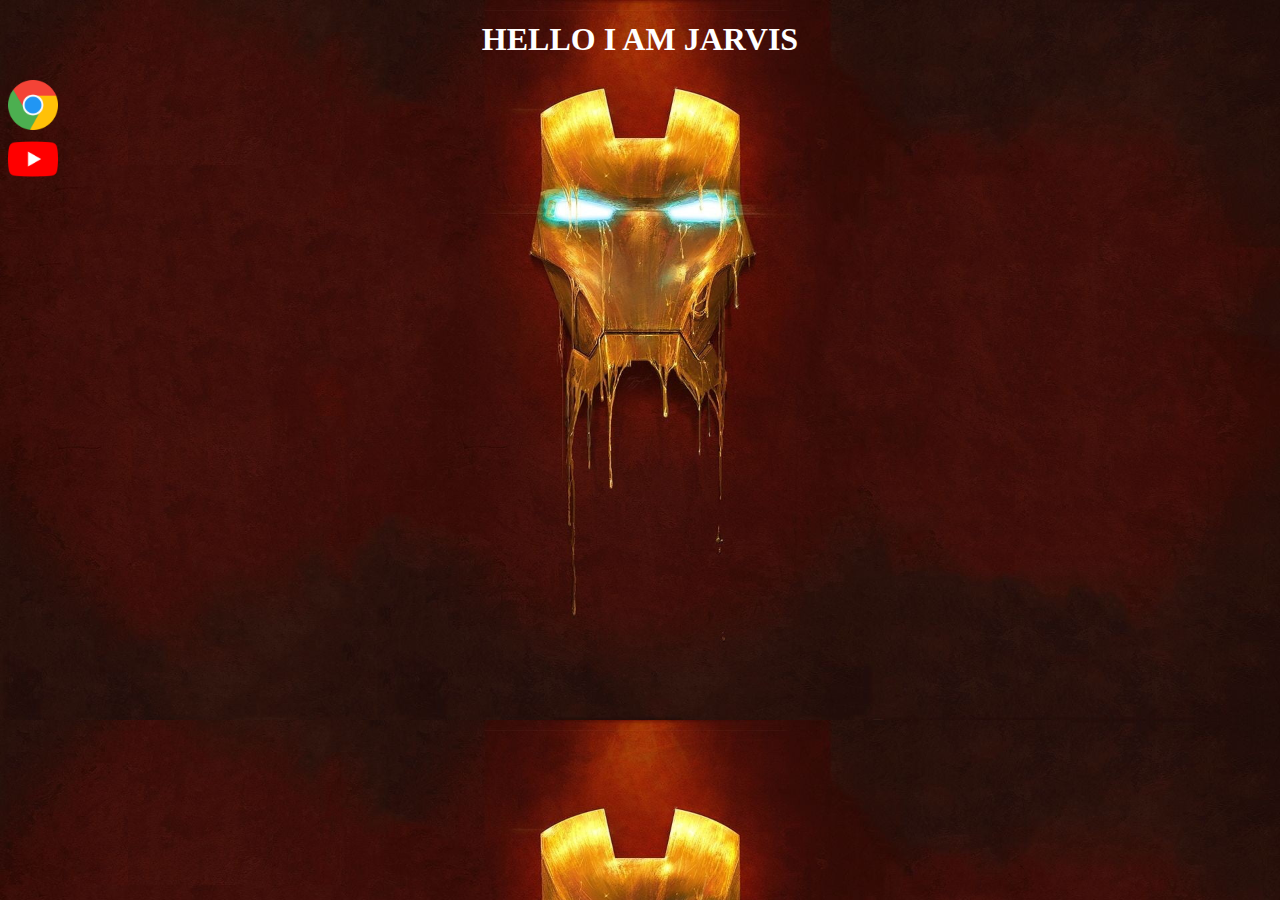
<file: index.html>
<!DOCTYPE html>
<html lang="en">
<head>
    <meta charset="UTF-8">
    <meta name="viewport" content="width=device-width, initial-scale=1.0">
    <title>Document</title>
    <link rel="stylesheet" href="index.css">
</head>
<body>
    <div id="div1"><h1>HELLO I AM JARVIS</h1></div>
    <div id="div2"><a  href="https://www.google.com/"><img src="chrome.png" height="50">   </a>
        <a href="https://youtu.be/9CovnpVHSk4?si=_OvMUCtEchAL-Ps3"><img src="youtube.png" height="50">   </a>
        
        </div>
        
   
   
</body>


</html>
</file>
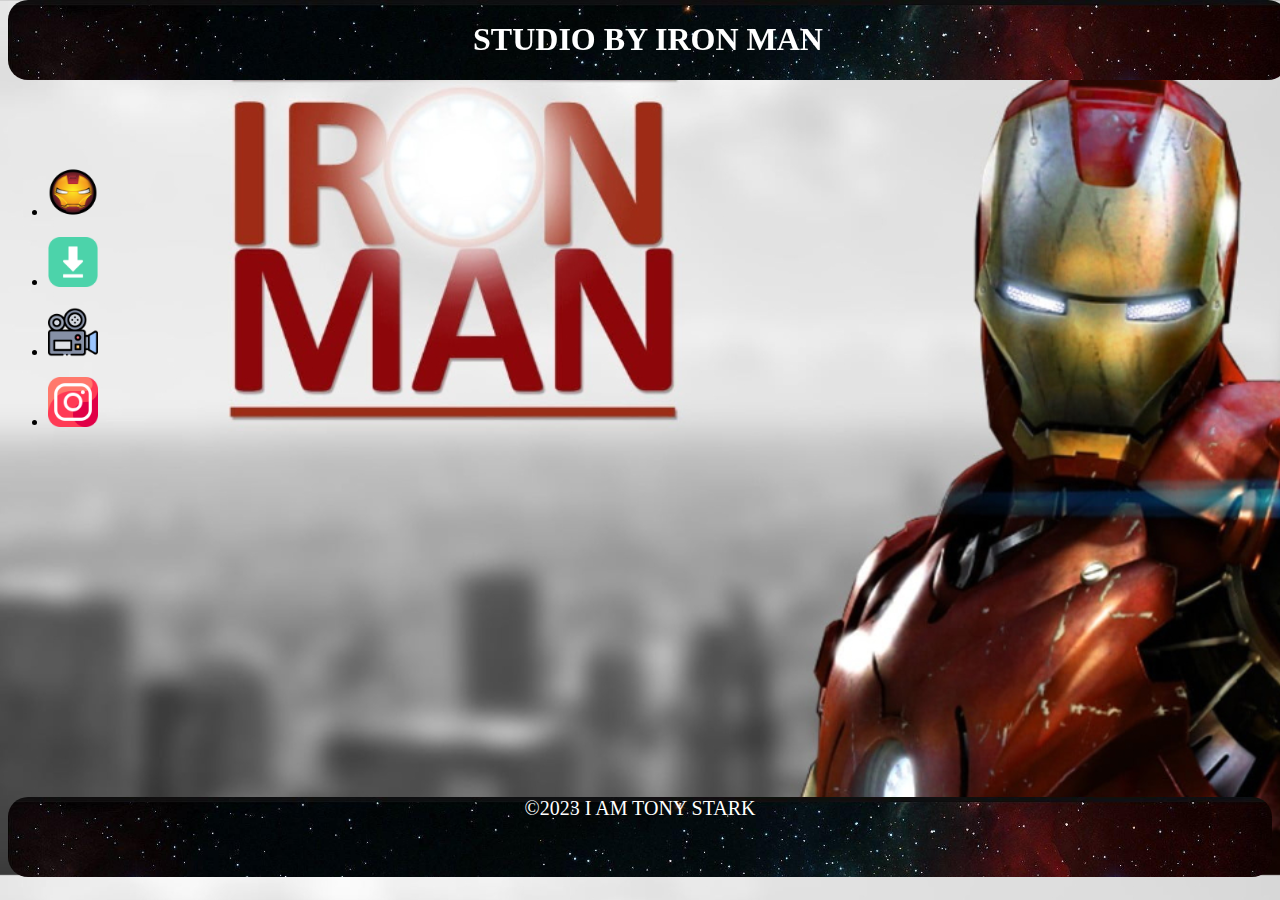
<file: add.html>
<!DOCTYPE html>
<html lang="en">
<head>
    <meta charset="UTF-8">
    <meta name="viewport" content="width=device-width, initial-scale=1.0">
    <title>MARVEL STUDIO</title>
    <link rel="stylesheet" href="style.css">
</head>
<body>
    <header>
        <div id="div2">
            <h1> STUDIO BY IRON MAN  </h1>
        </div>
        
        
    </header>

    <main>
        <section>
            <h2>WORLD OF MARVEL</h2>
            <div id="div1">
                
                    <ul>
                        <li><a href="index.html"><img src="avengers.png" height="50px"></a></li>
                        
                    </ul>
                
                    <ul>
                        <li><a href="https://wallpaperaccess.com/iron-man"><img src="download.png" height="50px"></a></li>
                        
                    </ul>
                
                
                    <ul>
                        <li><a href="vs.html"><img src="camera.png" height="50px"></a></li>
                        
                    </ul>
                
                    <ul>
                        <li><a href="https://instagram.com/sahil.284001?igshid=a20yODMwaW1yczlv"><img src="instagram.png" height="50px"></a></li>
                        
                    </ul>
                    </div>
                    
                
        </section>
    </main>
    <footer>
       <div id="div3">
        <p id="p2"> &copy;2023 I AM TONY STARK</p>
    </div> 
    </footer>
</body>
</html>
</file>
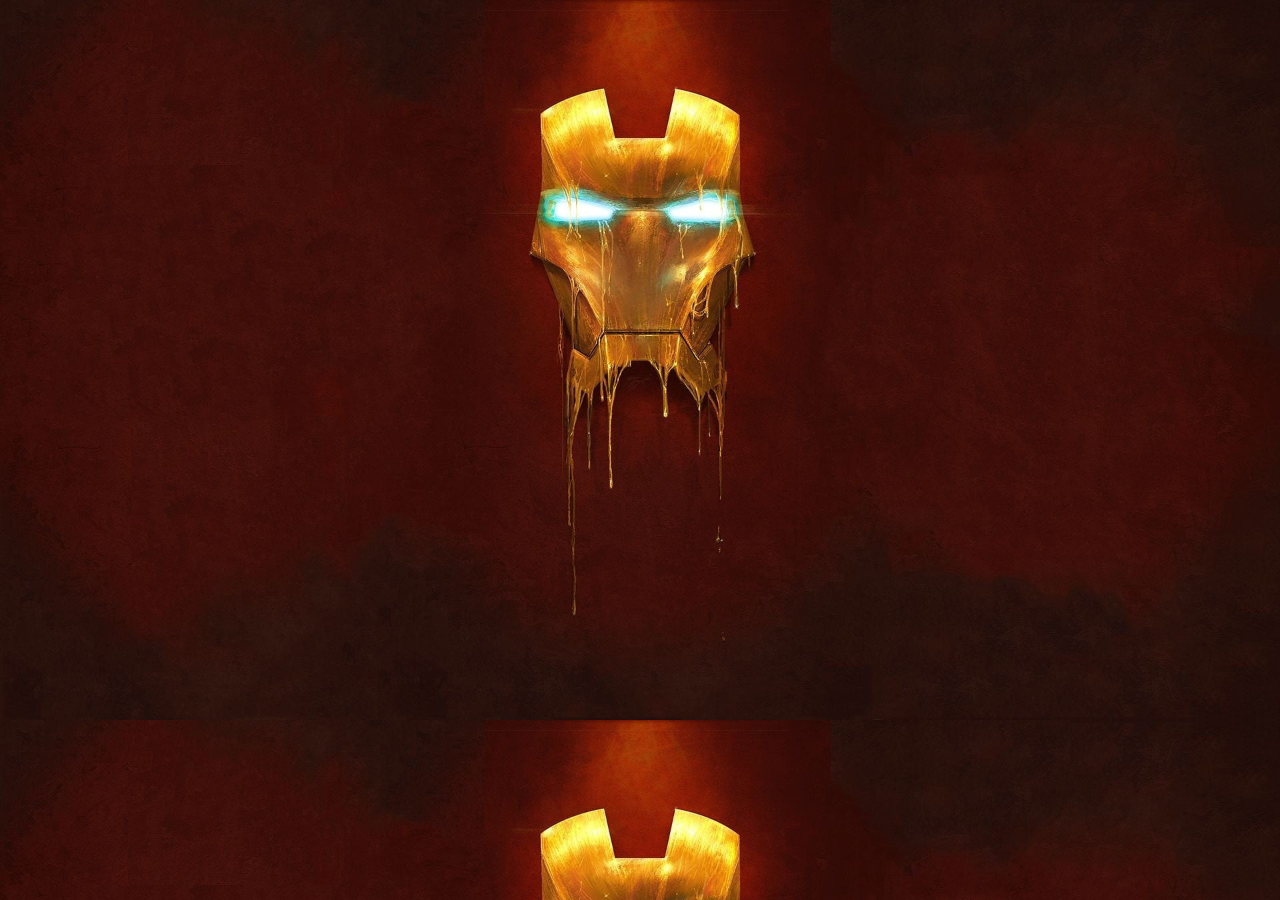
<file: website.html>
<!DOCTYPE html>
<html lang="en">
<head>
    <meta charset="UTF-8">
    <meta name="viewport" content="width=device-width, initial-scale=1.0">
    <title>Document</title>
    <link rel="stylesheet" href="index.css"
</head>
<body>
    
</body>
</html>
</file>
<file: index.css>
h1{
    color: white;
    
}
BR{
    color: blue;
    text-align: center;

}
body{
    background-image: url(pic2.jpg);
    background-size: cover;
}
#div1{
    text-align: center;
}
a{
    margin-right: 270px;
}
#div2{
    height: 50%;
    width: 50%;
    
}
footer{
    position: absolute;
    bottom: 0;
    
}
</file>
<file: style.css>
body { 
    background-image: url(pic1.jpg);
    background-size: cover;
    background-color: rgb(190, 157, 95);

}
h1{
    text-align: center;
    color: white;
     
}
#div2 {
    
    border-radius: 20px;
    width: 100%;
    text-align: center;
    position: fixed;
    top: 0;
    background-image: url(pic3.jpg);
    background-size: cover;
    text-decoration:white;
}
#p1 {
    color: blue;
    font-weight: 500;
    font-family: Arial, Helvetica, sans-serif;
    font-size: large;
}
h2{
    color: brown;
    text-align: center;
}
#p2{
    font-size: 20px;
    color:white;
    text-align: center;
}
#div1{
    color: black;
    position: relative;
    top: 100px;
    
    border-width: 50px;
    border-radius: 100px;
    height: 700px;
}
#div3{
    border-radius: 20px;
    width: 100%;
    position: relative;;
    bottom: -10px;
    
    
    height: 80px;
    background-image: url(pic3.jpg);
    background-size: cover;
    background-repeat: 0;
}
section{
    display: inline;
}
#box1{
    border: black;
}
</file>
